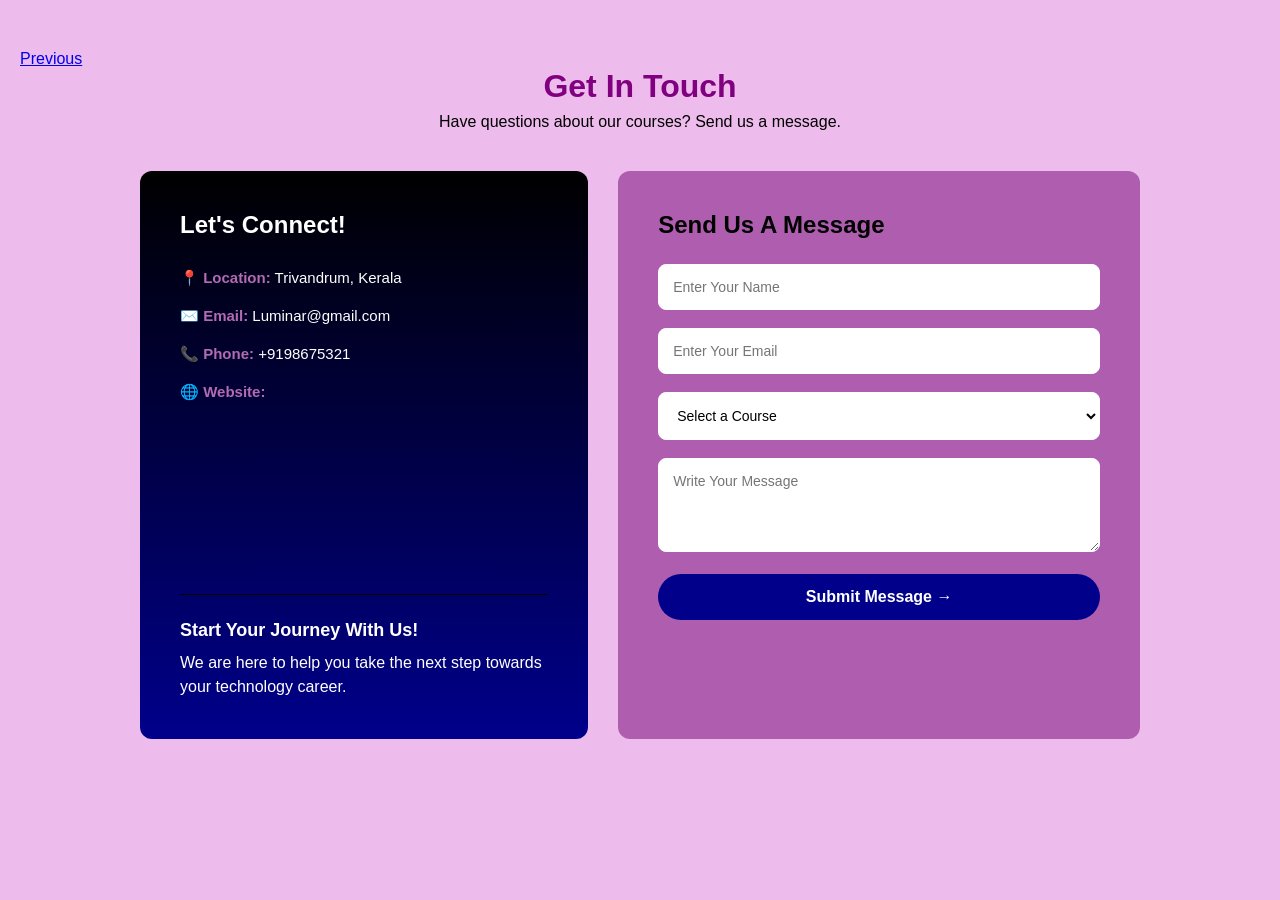
<file: contact.html>
<!DOCTYPE html>
<html lang="en">
<head>
    <meta charset="UTF-8">
    <meta name="viewport" content="width=device-width, initial-scale=1.0">
    <title>contact</title>
    <link rel="stylesheet" href="./contact.css">
</head>
<body>
    <!-- <header>
      <div class="logo">
        <img
          width="60px"
          src="https://d3eqn3hw2x95rk.cloudfront.net/seo/og_images/logo_qZlpEoR.png"
          alt=""
        />
        <h4
          style="
            font-size: 40px;margin-top: -50px;color: white;margin-left: 500px; text-align: center;">Luminar<sub><span>Technolab</span></sub>
        </h4>
      </div>
<div class="nav">
        <nav>
          <button><a href="./index.html">Home </a></button>
          <button><a href="./about.html">About </a></button>
          <button><a href="./contact.html">Courses </a></button>
          <button><a href="">Contact </a></button>
        </nav>
      </div>
    </header> -->

    <a href="./courses.html">Previous</a>
    <h1 class="main-title">Get In Touch</h1>
    <p class="sub-title">Have questions about our courses? Send us a message.</p>

    <div class="contact-container">

    <div class="connect-box">
        <h2>Let's Connect!</h2>
            
        <div class="info-item">📍 <strong>Location:</strong> Trivandrum, Kerala</div>
        <div class="info-item">✉️ <strong>Email:</strong> Luminar@gmail.com</div>
        <div class="info-item">📞 <strong>Phone:</strong> +9198675321</div>
        <!-- <div class="info-item">🌐 <strong>Website:</strong> Luminar Technolab</div> -->
         <div class="info-item">🌐 <strong>Website:</strong>  <iframe src="https://www.luminarbrowser.com/" frameborder="0"></iframe> </div>

        <div class="bottom-text">
            <h3>Start Your Journey With Us!</h3>
            <p>We are here to help you take the next step towards your technology career.</p>
        </div>
    </div>

        <div class="form-box">
            <h2>Send Us A Message</h2>
            
            <form>
                <input type="text" placeholder="Enter Your Name" required>
                
                <input type="email" placeholder="Enter Your Email" required>
                
                <select>
                    <option>Select a Course</option>
                    <option>MERN Stack Development</option>
                    <option>Python Full Stack</option>
                    <option>Data Science & AI</option>
                </select>
                
                <textarea placeholder="Write Your Message" rows="4" required></textarea>
                
                <button type="submit">Submit Message →</button>
            </form>
        </div>

    </div>

</b>
</html>
</body>
</html>
</file>
<file: contact.css>
/* header{
    background-color: rgb(77, 6, 77);
    margin-top: -10px;
    margin-left: -10px;
    margin-right: -8px;
}
span{
    color: rgb(198, 78, 198);
    font-size: 30px;
}
.nav{
    text-align: end;
    margin-top: -80px;
    font-size: 20px;
    color: aliceblue;

}
.logo{
    margin-left: -500px;
}
 */


* {
    margin: 0;
    padding: 0;
    box-sizing: border-box;
    font-family: 'Segoe UI', Tahoma, Geneva, Verdana, sans-serif; 
}

body {
    background-color: rgb(237, 188, 237); 
    color: black;
    padding: 50px 20px;
}

.main-title {
    text-align: center;
    font-size: 32px;
    color:purple;
    margin-bottom: 8px;
}

.sub-title {
    text-align: center;
    font-size: 16px;
    color:black;
    margin-bottom: 40px;
}

.contact-container {
    display: flex;
    justify-content: center;
    /* align-items: stretch;  */
    gap: 30px;
    max-width: 1000px;
    margin: 0 auto; 
    /* flex-wrap: wrap;  */
}
.connect-box {
    background: linear-gradient( black, darkblue); 
    color: white;
    padding: 40px;
    border-radius: 12px;
    flex: 1;
    min-width: 320px; 
    box-shadow: 0 4px 15p black;
}

.connect-box h2 {
    font-size: 24px;
    margin-bottom: 30px;
    /* position: relative; */
}

.info-item {
    margin-bottom: 20px;
    font-size: 15px;
    /* line-height: 1.6; */
}

.info-item strong {
    color: rgb(179, 107, 179); 
}


.bottom-text {
    margin-top: 40px;
    border-top: 1px solid black;
    padding-top: 25px;
}

.bottom-text h3 {
    font-size: 18px;
    margin-bottom: 10px;
    color: white;
}

.bottom-text p {
    /* font-size: 13.5px; */
    color:white;
    line-height: 1.5;
}

.form-box {
    background-color: rgb(175, 94, 175); 
    padding: 40px;
    border-radius: 12px;
    flex: 1.2;
    min-width: 320px;
    /* box-shadow: 0 4px 15px black; */
}

.form-box h2 {
    color: black;
    font-size: 24px;
    margin-bottom: 25px;
}

input, select, textarea {
    width: 100%;
    padding: 14px;
    margin-bottom: 18px;
    border: 1px solid white;
    border-radius: 8px;
    font-size: 14px;
    background-color:white;
    /* outline: none;
    transition: all 0.3s ease;  */
}

/* input:focus, select:focus, textarea:focus {
    border-color: #6200ea;
    box-shadow: 0 0 5px rgba(98, 0, 234, 0.2);
} */

textarea {
    resize: vertical;
}

button {
    width: 100%;
    background-color: darkblue;
    color: white;
    border: none;
    padding: 14px;
    border-radius: 25px; 
    font-size: 16px;
    font-weight: bold;
    cursor: pointer;
    transition: background-color 0.3s ease;
}

button:hover {
    background-color:darkblue;
}
</file>
